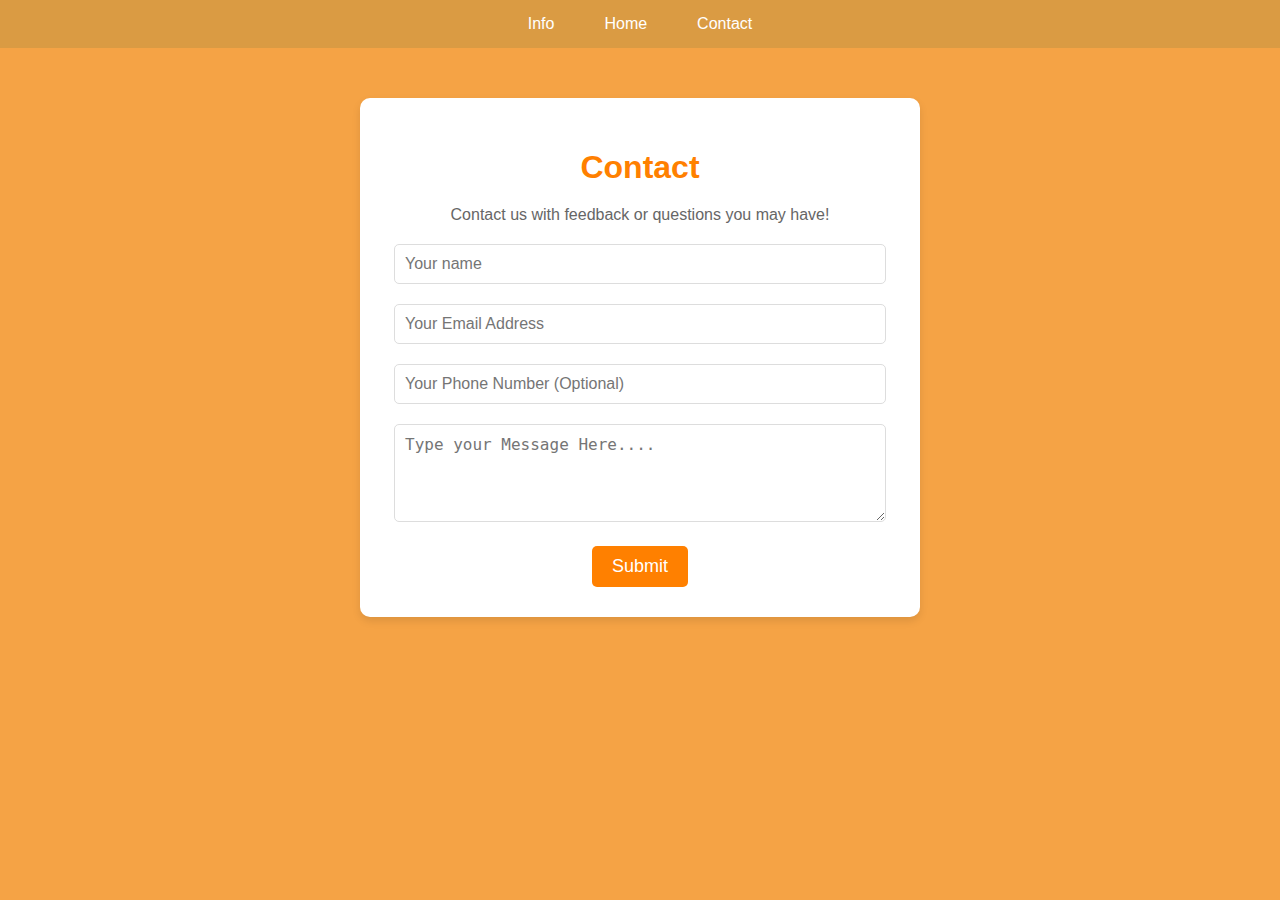
<file: contact.html>
<!DOCTYPE html>
<html lang="en">
<head>
    <meta charset="UTF-8">
    <meta name="viewport" content="width=device-width, initial-scale=1.0">
    <title>Contact Form</title>
    <style>
        body {
            font-family: Arial, sans-serif;
            background-color: #f5a345; /* Background color of the page */
            margin: 0;
            padding: 0;
        }

        .navbar {
            width: 100%;
            background-color: rgb(218, 155, 67);
        }

        .navbar ul {
            list-style-type: none;
            padding: 0;
            margin: 0;
            display: flex;
            justify-content: center;
        }

        .navbar li {
            margin: 0 10px;
        }

        .navbar a {
            display: block;
            color: white;
            text-align: center;
            padding: 15px;
            text-decoration: none;
        }

        .navbar a:hover {
            background-color: #ddd;
            color: #333;
        }

        /* Centered form container */
        .form-container {
            background-color: white;
            max-width: 500px;
            margin: 50px auto;
            padding: 30px;
            border-radius: 10px;
            box-shadow: 0 4px 8px rgba(0, 0, 0, 0.1);
            text-align: center;
        }

        .form-container h1 {
            margin-bottom: 20px;
            color: #ff8000;
        }

        .form-container p {
            margin-bottom: 20px;
            color: #666;
        }

        .form-container input, .form-container textarea {
            width: calc(100% - 30px);
            margin-bottom: 20px;
            padding: 10px;
            border: 1px solid #ddd;
            border-radius: 5px;
            font-size: 16px;
        }

        .form-container button {
            background-color: #ff8000; /* Orange color for the button */
            color: white;
            border: none;
            border-radius: 5px;
            padding: 10px 20px;
            font-size: 18px;
            cursor: pointer;
        }

        .form-container button:hover {
            background-color: #e56b00;
        }
    </style>
</head>
<body>

    <!-- Navigation Bar -->
    <div class="navbar">
        <ul>
            <li><a href="info.html">Info</a></li>
            <li><a href="home.html">Home</a></li>
            <li><a href="contact.html">Contact</a></li>
        </ul>
    </div>

    <!-- Contact Form -->
    <div class="form-container">
        <h1>Contact</h1>
        <p>Contact us with feedback or questions you may have!</p>
        <form action="https://formspree.io/f/mdknoynn" method="POST">
            <input type="text" name="name" placeholder="Your name" required>
            <input type="email" name="email" placeholder="Your Email Address" required>
            <input type="text" name="phone" placeholder="Your Phone Number (Optional)">
            <textarea name="message" rows="4" placeholder="Type your Message Here...." required></textarea>
            <button type="submit">Submit</button>
        </form>
    </div>

</body>
</html>
</file>
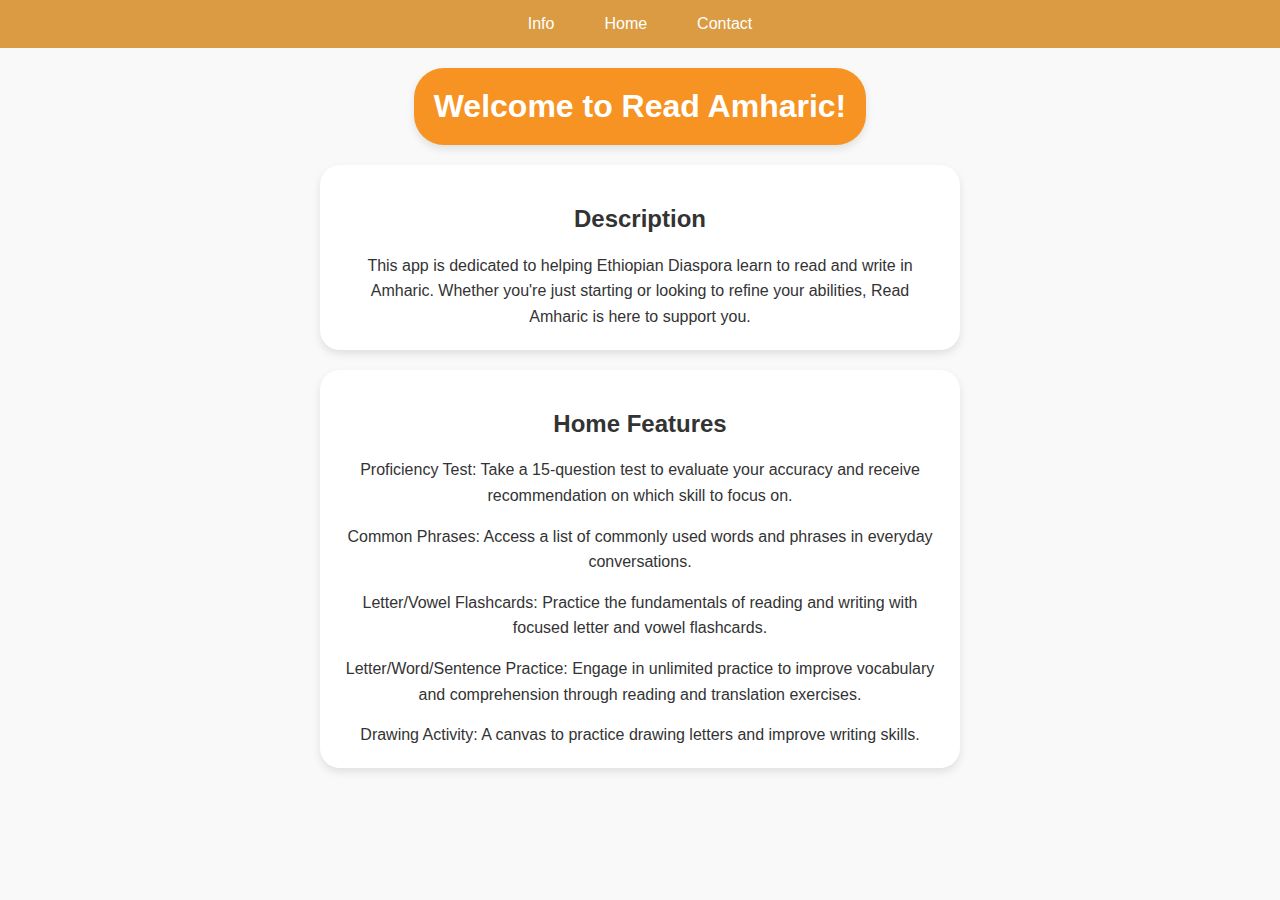
<file: info.html>
<!DOCTYPE html>
<html lang="am">
<head>
    <meta charset="UTF-8">
    <meta name="viewport" content="width=device-width, initial-scale=1.0">
    <style>
        body {
            font-family: 'Noto Sans Ethiopic', sans-serif;
            background-color: #f9f9f9;
            margin: 0;
            display: flex;
            flex-direction: column;
            align-items: center;
            color: #333;
        }

        .navbar {
            width: 100%;
            background-color: rgb(218, 155, 67);
        }

        .navbar ul {
            list-style-type: none;
            padding: 0;
            margin: 0;
            display: flex;
            justify-content: center;
        }

        .navbar a {
            display: block;
            color: white;
            text-align: center;
            padding: 15px;
            text-decoration: none;
        }

        .navbar a:hover {
            background-color: #ddd;
            color: #333;
        }

        .navbar li {
            margin: 0 10px;
        }

        .content {
            display: flex;
            flex-direction: column;
            align-items: center;
            justify-content: center;
            padding-top: 20px;
        }

        .container {
            background-color: #fff;
            padding: 20px;
            border-radius: 20px;
            box-shadow: 0 4px 8px rgba(0, 0, 0, 0.1);
            max-width: 600px;
            text-align: center;
            margin: 10px 0;
        }

        .header-container {
            background-color: #f69323;
            padding: 20px;
            border-radius: 30px;
            box-shadow: 0 4px 8px rgba(0, 0, 0, 0.1);
            max-width: 600px;
            text-align: center;
            margin-bottom: 10px;
        }

        h1 {
            color: #fff;
            font-size: 2em;
            margin: 0;
        }

        p {
            font-size: 1em;
            line-height: 1.6;
            margin: 15px 0 0;
        }
    </style>
</head>
<body>
    <nav class="navbar">
        <ul>
            <li><a href="info.html">Info</a></li>
            <li><a href="home.html">Home</a></li>
            <li><a href="contact.html">Contact</a></li>
        </ul>
    </nav>
    <div class="content">
        <div class="header-container">
            <h1>Welcome to Read Amharic!</h1>
        </div>
        <div class="container">
          <h2>Description</h2>
            <p>This app is dedicated to helping Ethiopian Diaspora learn to read and write in Amharic. 

          
Whether you're just starting or looking to refine your abilities, Read Amharic is here to support you.</p>
        </div>
        <div class="container" id="about-us-container">
        <h2>Home Features</h2>
        <p>Proficiency Test: Take a 15-question test to evaluate your accuracy and receive recommendation on which skill to focus on.</p>
        <p>Common Phrases: Access a list of commonly used words and phrases in everyday conversations.</p>
        <p>Letter/Vowel Flashcards: Practice the fundamentals of reading and writing with focused letter and vowel flashcards.</p>
        <p>Letter/Word/Sentence Practice: Engage in unlimited practice to improve vocabulary and comprehension through reading and translation exercises.</p>
        <p>Drawing Activity: A canvas to practice drawing letters and improve writing skills.</p>
    </div>
        </div>
    </div>
</body>
</html>
</file>
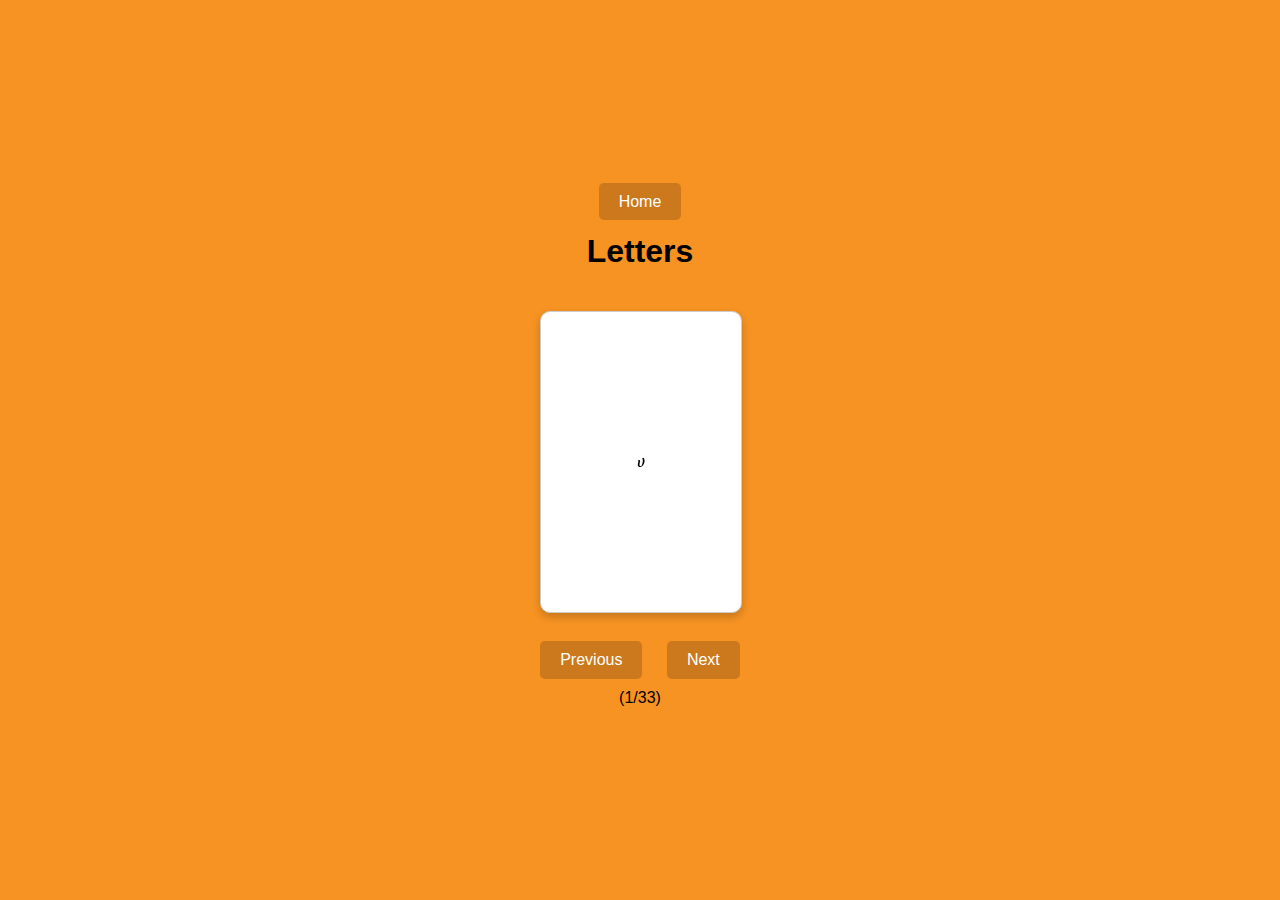
<file: letterflashcards.html>
<html lang="en">
<head>
    <meta charset="UTF-8">
    <meta name="viewport" content="width=device-width, initial-scale=1.0">
    <title>Letter Flashcards</title>
    <link rel="stylesheet" href="letterflashcards.css">
</head>
<body>
    <div class="button" id='#back'><a href="home.html">Home</a></div>
    <h1>Letters</h1>
    <div id="flashcard-screen">
        <div id="flashcard">
            <div class="side front"></div>
            <div class="side back"></div>
        </div>
        <button id="prev">Previous</button>
        <button id="next">Next</button>
    </div>
    <div id="counter">(1/34)</div>
    <script src="letterflashcards.js"></script>
</body>
</html>
</file>
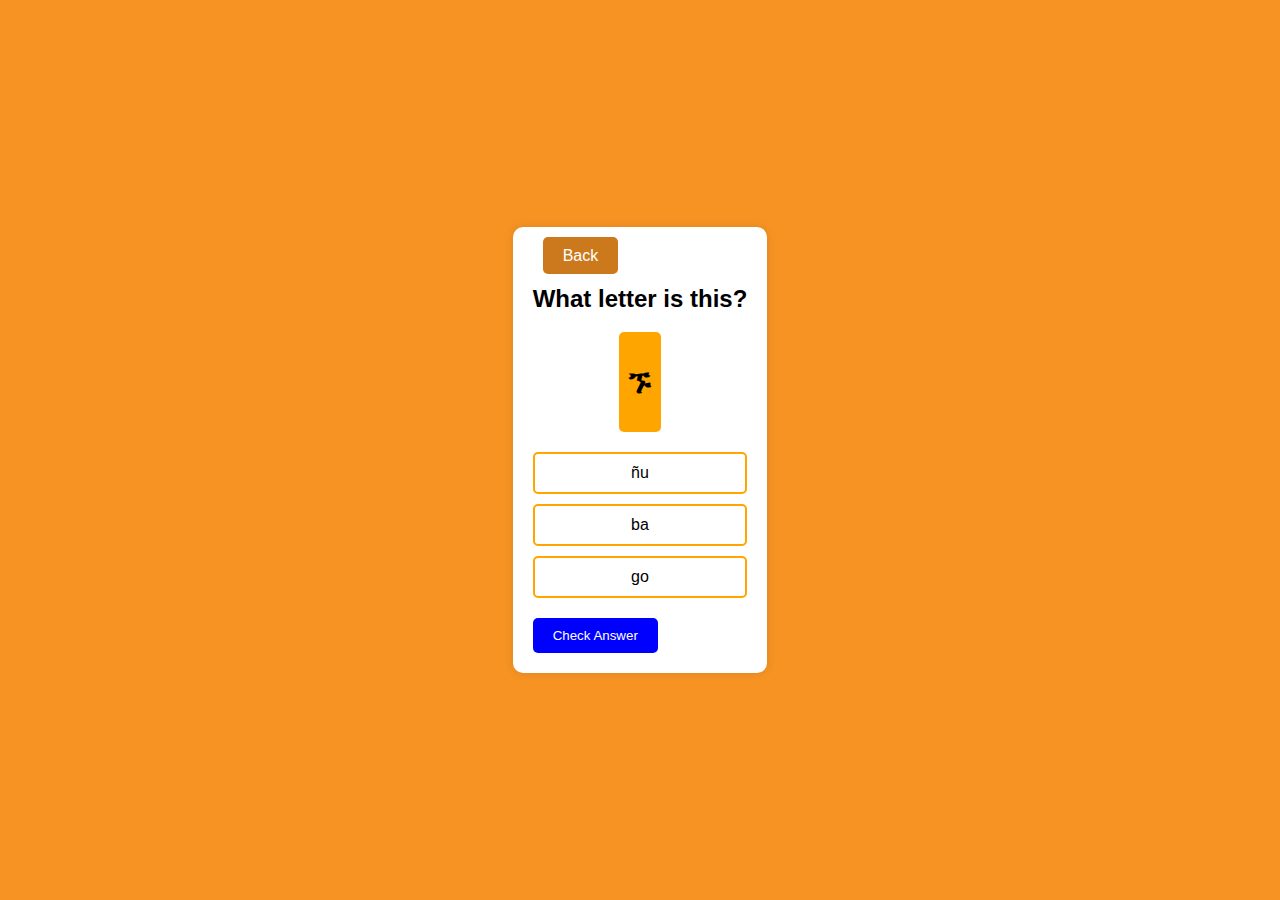
<file: letterquiz.html>
<!DOCTYPE html>
<html lang="en">
<head>
    <meta charset="UTF-8">
    <meta name="viewport" content="width=device-width, initial-scale=1.0">
    <title>Amharic Quiz Game</title>
    <link rel="stylesheet" href="letterquiz.css">
</head>
<body>
   <div class="container">
    <div class="button" id='#back'><a href="home.html">Back</a></div>
        <div class="quiz">
            <div class="question">
                <h2>What letter is this?</h2>
                <div class="word-box">
                    <h1 id="word">Hello</h1>
                </div>
            </div>
            <div class="options" id="options">
                <label class="option">
                    <input type="radio" name="answer" value="ሰላም">
                    <div class="answer-box">ሰላም</div>
                </label>
                <label class="option">
                    <input type="radio" name="answer" value="ሃፕፕይ">
                    <div class="answer-box">ሃፕፕይ</div>
                </label>
                <label class="option">
                    <input type="radio" name="answer" value="ጥሩ">
                    <div class="answer-box">ጥሩ</div>
                </label>
            </div>
            <div class="feedback">
                <p id="result"></p>
            </div>
            <button id="submitBtn">Check Answer</button>
            <button id="nextBtn" style="display: none;">Next</button>
        </div>
    </div>
    <script src="letterquiz.js"></script>
</body>
</html>
</file>
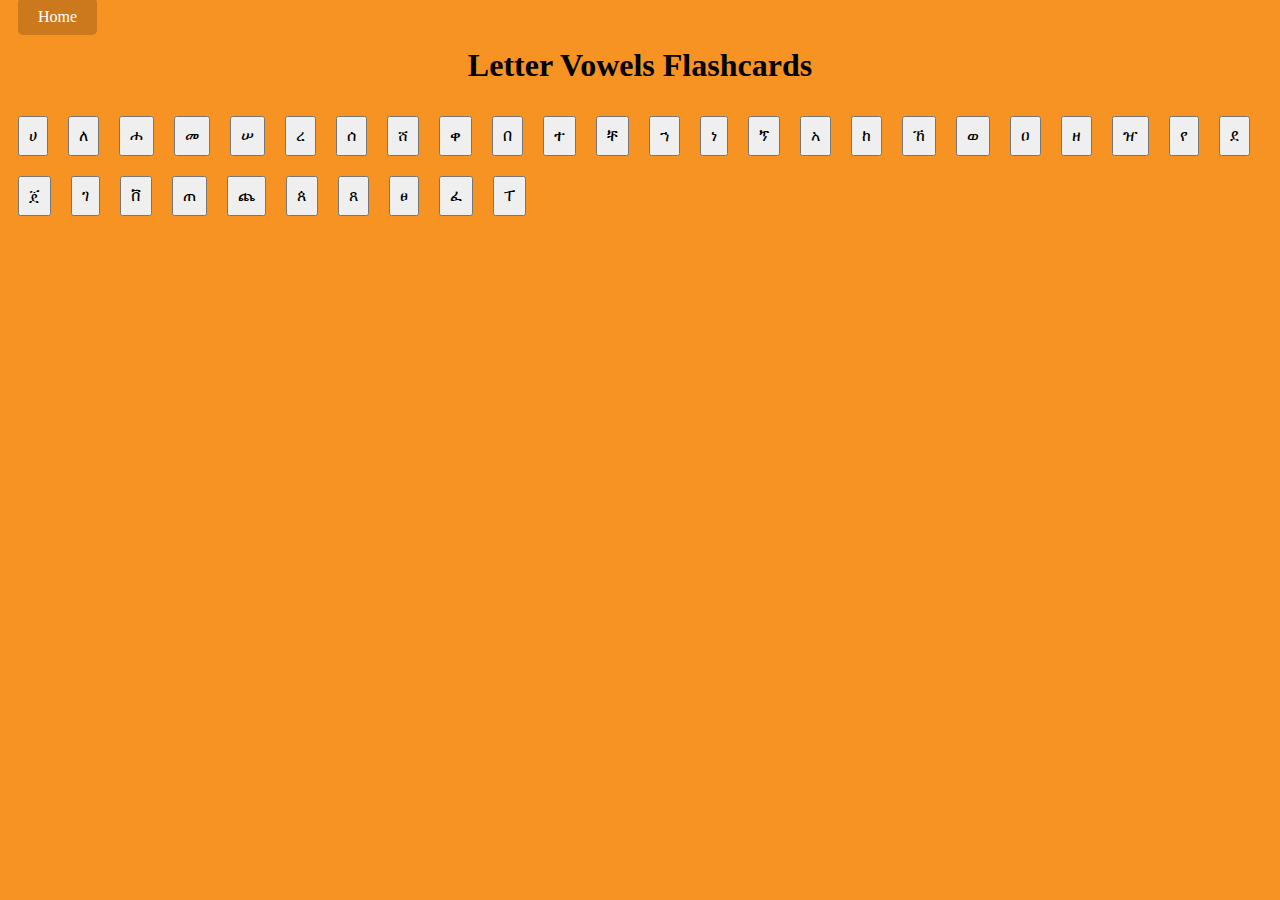
<file: lettervowelsflashcards.html>
<html lang="en">
<head>
    <meta charset="UTF-8">
    <meta name="viewport" content="width=device-width, initial-scale=1.0">
    <title>Letter Vowels</title>
    <link rel="stylesheet" href="lettervowelsflashcards.css">
</head>
<body>
    <div class="button" id='#back1'><a href="home.html">Home</a></div>
    <header>
        <h1>Letter Vowels Flashcards</h1>
    </header>
    <main id="main-screen">
        <div id="button-container"></div>
    </main>
    <main id="flashcard-screen" class="hidden">
        <button id="back">Back</button>
        <div id="flashcard">
            <div class="side front"></div>
            <div class="side back"></div>
            <span id="card-count"></span> <!-- Display current index / total count -->
        </div>
        <button id="prev">Previous</button>
        <button id="next">Next</button>
    </main>
    <script src="lettervowelsflashcards.js"></script>
</body>
</html>
</file>
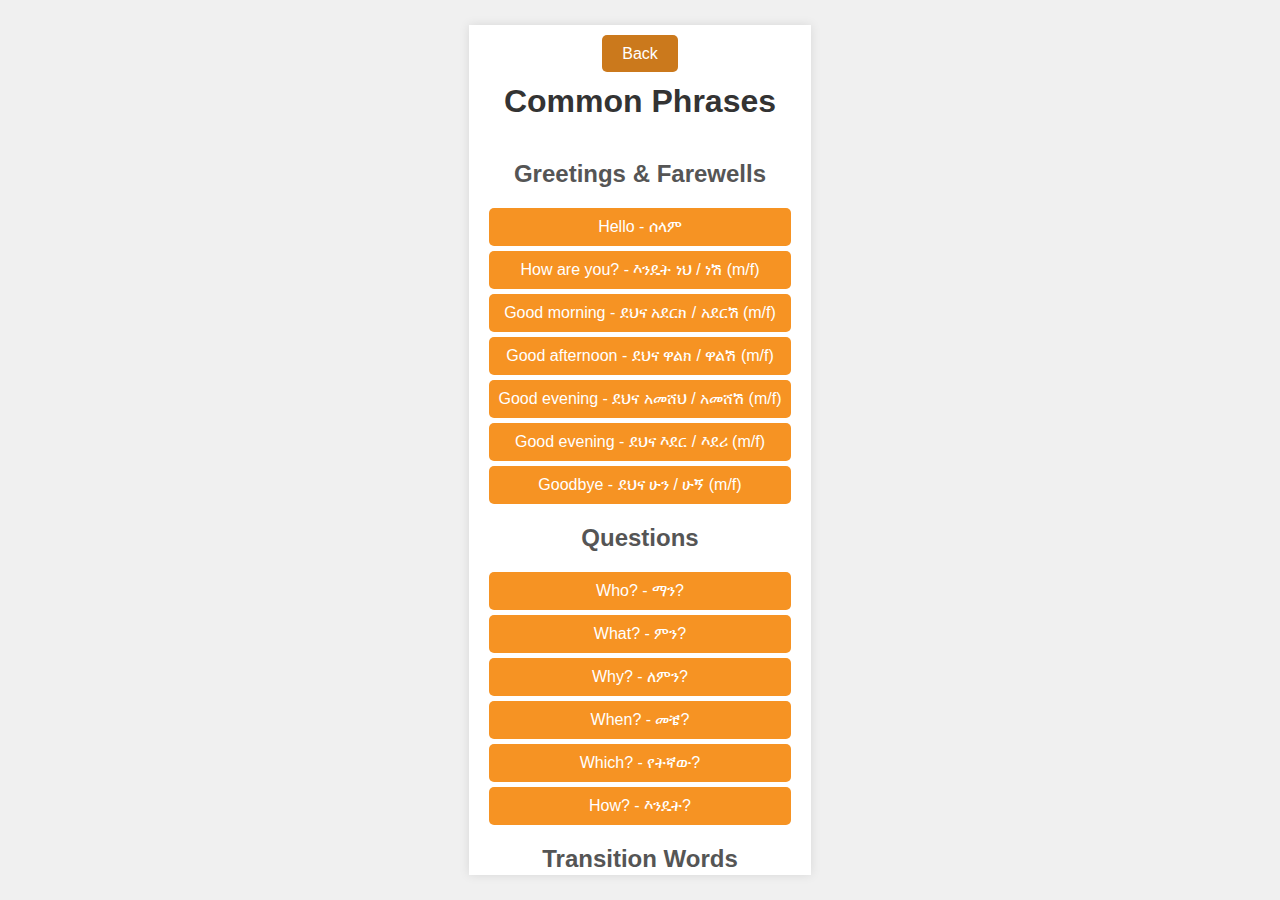
<file: phrases.html>
<html lang="en">
<head>
    <meta charset="UTF-8">
    <meta name="viewport" content="width=device-width, initial-scale=1.0">
    <title>Amharic Phrases</title>
    <link rel="stylesheet" href="phrases.css">
</head>
<body>
<div class="container">
    <div class="button" id="#back"><a href="home.html">Back</a></div>
    <h1>Common Phrases</h1>
    <div class="section">
        <h2>Greetings & Farewells</h2>
        <ul>
            <li>Hello - ሰላም</li>
            <li>How are you? - እንዴት ነህ / ነሽ (m/f)</li>
            <li>Good morning - ደህና አደርክ / አደርሽ (m/f)</li>
            <li>Good afternoon - ደህና ዋልክ / ዋልሽ (m/f)</li>
            <li>Good evening - ደህና አመሸህ / አመሸሽ (m/f)</li>
            <li>Good evening -  ደህና እደር / እደሪ (m/f)</li>
            <li>Goodbye - ደህና ሁን / ሁኝ (m/f)</li>
        </ul>
        <div class="section">
            <h2>Questions</h2>
            <ul>
                <li>Who? - ማን?</li>
                <li>What? - ምን?</li>
                <li>Why? - ለምን?</li>
                <li>When? - መቼ?</li>
                <li>Which? - የትኛው?</li>
                <li>How? - እንዴት?</li>
            </ul>
        </div>

        <div class="section">
            <h2>Transition Words</h2>
            <ul>
                <li>And - እና</li>
                <li>Then - ከዚያም</li>
                <li>Next - ቀጣይ</li>
                <li>But - ግን</li>
                <li>Therefore - ስለዚህ</li>
                <li>Again - እንደገና</li>

            </ul>
        </div>


        <h2>
            Verbs</h2>
        <ul>
     <li>to go - መሄድ</li>
<li>to learn - መማር</li>
<li>to drink - መጠጣት</li>
<li>to write - መፃፍ</li>
<li>to follow - መከተል</li>
<li>to remember - ማስታወስ</li>
<li>to take - መውሰድ</li>
<li>to understand - መረዳት</li>
<li>to ask - መጠየቅ</li>
<li>to love - ማፍቀር</li>
<li>to hold - መያዝ</li>
<li>to add - መጨመር</li>
<li>to cut - መቁረጥ</li>
<li>to see - ማየት</li>
<li>to come - መምጣት</li>

        </ul>
    </div>
</div>
<script type="text/javascript" src="phrases.js"></script>
</body>
</html>
</file>
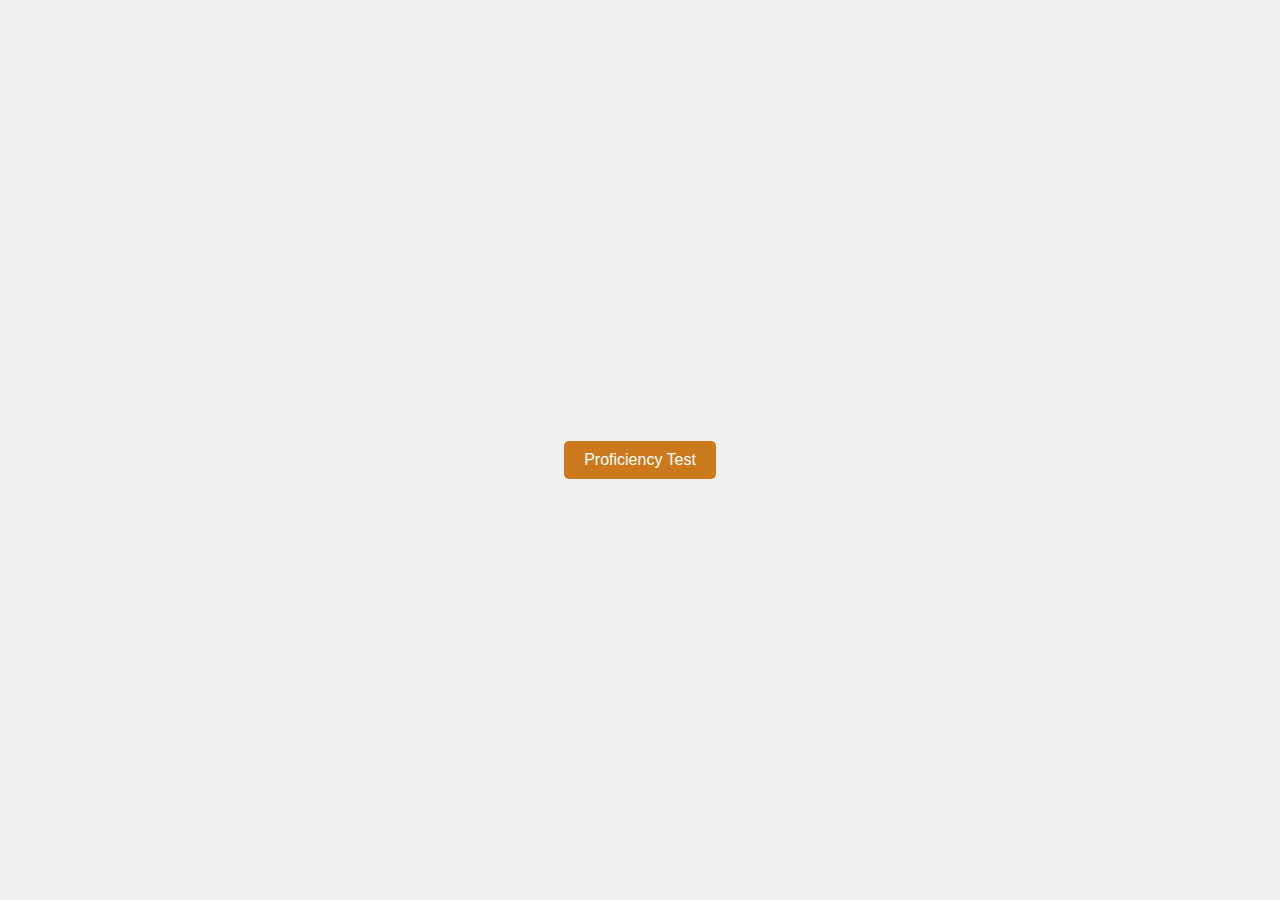
<file: proficiency.html>
<html lang="en">
<head>
  <meta charset="UTF-8">
  <meta name="viewport" content="width=device-width, initial-scale=1.0">
  <link rel="stylesheet" href="proficiency.css">
  <title>Proficiency Test</title>
</head>
<body>
  <button id="start-test">Proficiency Test</button>
  <div id="phone-frame">
    <div id="quiz-container">
      <div id="question-box">
        <div id="container">
          <div id="title">
            <h1>Proficiency Test</h1>
          </div>
          <br/>
          <div id="quiz"></div>
          <div class='button' id='next'><a href='#'>Next</a></div>
          <div class='button' id='prev'><a href='#'>Prev</a></div>
          <div class='button' id='start'><a href='#'>Test Again</a></div>
          <div class='button1' id='#back'><a href='home.html'>Home</a></div>
        </div>
      </div>
  </div>
  <script type='text/javascript' src='https://ajax.googleapis.com/ajax/libs/jquery/1.9.1/jquery.min.js'></script>
  <script type="text/javascript" src="proficiency.js"></script>
</body>
</html>
</file>
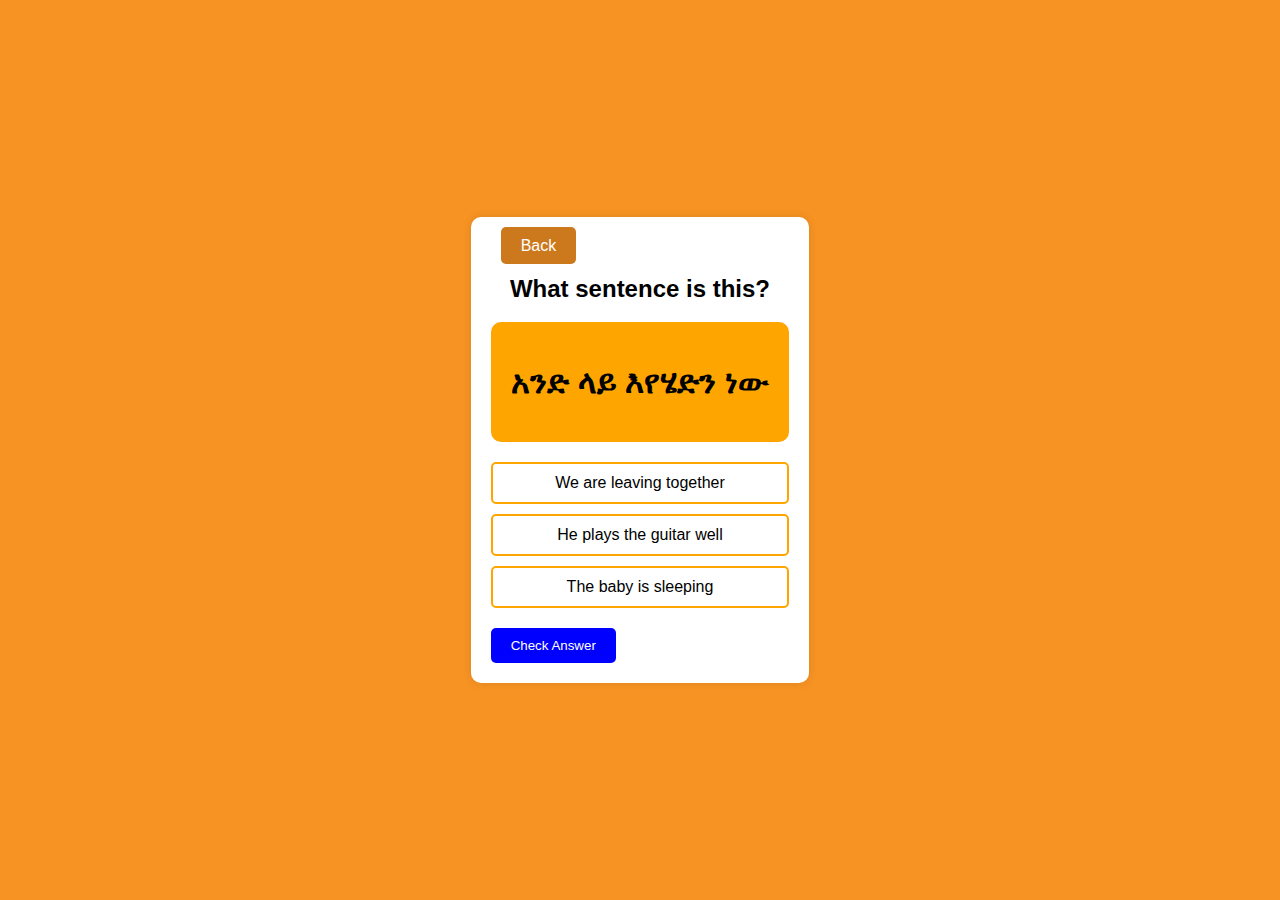
<file: sentencequiz.html>
<!DOCTYPE html>
<html lang="en">
<head>
    <meta charset="UTF-8">
    <meta name="viewport" content="width=device-width, initial-scale=1.0">
    <title>Amharic Quiz Game</title>
    <link rel="stylesheet" href="sentencequiz.css">
</head>
<body>
    <div class="container">
        <div class="button" id='#back'><a href="home.html">Back</a></div>
        <div class="quiz">
            <div class="question">
                <h2>What sentence is this?</h2>
                <div class="word-box">
                    <h1 id="word">Hello</h1>
                </div>
            </div>
            <div class="options" id="options">
                <label class="option">
                    <input type="radio" name="answer" value="ሰላም">
                    <div class="answer-box">ሰላም</div>
                </label>
                <label class="option">
                    <input type="radio" name="answer" value="ሃፕፕይ">
                    <div class="answer-box">ሃፕፕይ</div>
                </label>
                <label class="option">
                    <input type="radio" name="answer" value="ጥሩ">
                    <div class="answer-box">ጥሩ</div>
                </label>
            </div>
            <div class="feedback">
                <p id="result"></p>
            </div>
            <button id="submitBtn">Check Answer</button>
            <button id="nextBtn" style="display: none;">Next</button>
        </div>
    </div>
    <script src="sentencequiz.js"></script>
</body>
</html>
</file>
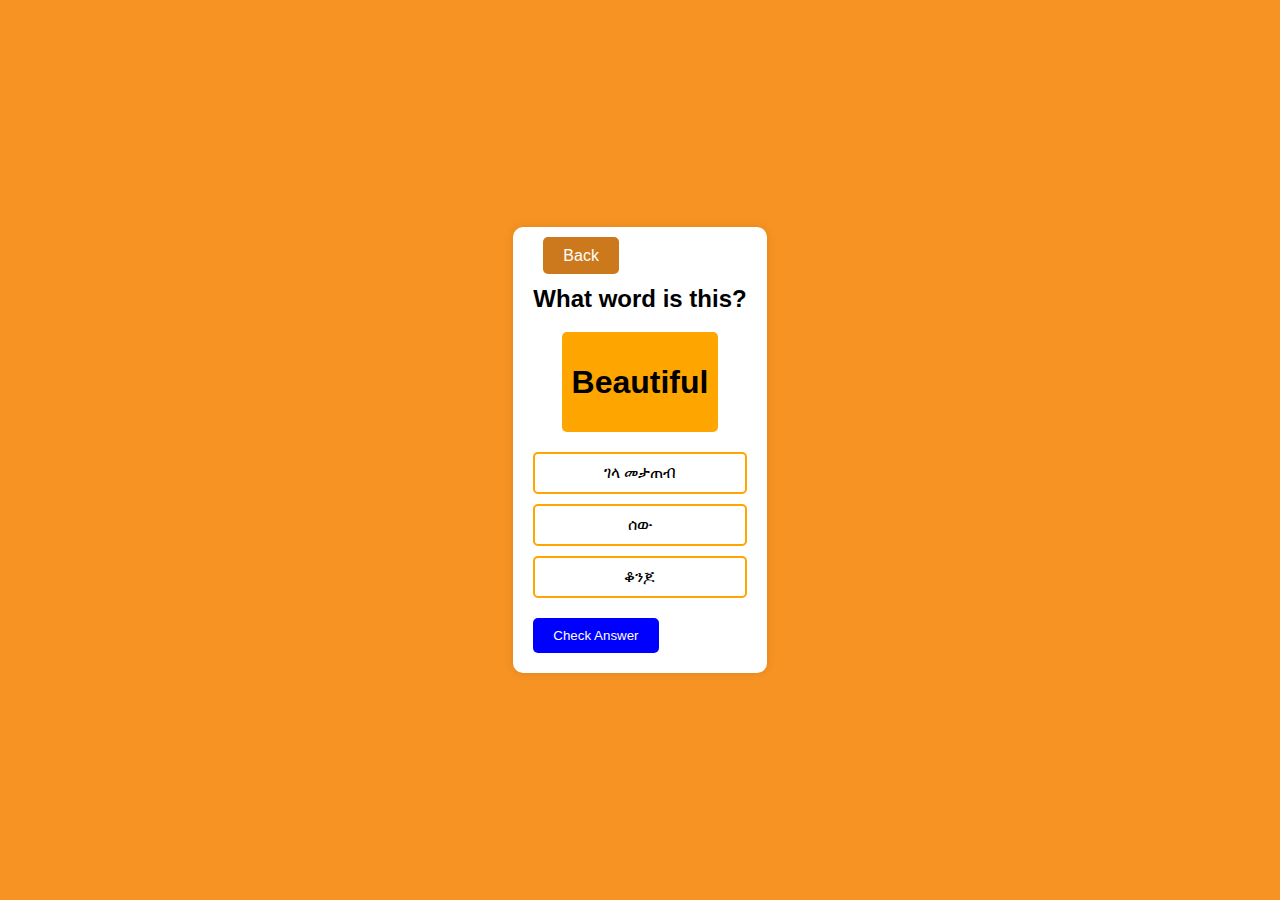
<file: wordquiz.html>
<!DOCTYPE html>
<html lang="en">
<head>
    <meta charset="UTF-8">
    <meta name="viewport" content="width=device-width, initial-scale=1.0">
    <title>Amharic Quiz Game</title>
    <link rel="stylesheet" href="wordquiz.css">
</head>
<body>
    <div class="container">
        <div class="button" id='#back'><a href="home.html">Back</a></div>
        <div class="quiz">
            <div class="question">
                <h2>What word is this?</h2>
                <div class="word-box">
                    <h1 id="word">Hello</h1>
                </div>
            </div>
            <div class="options" id="options">
                <label class="option">
                    <input type="radio" name="answer" value="ሰላም">
                    <div class="answer-box">ሰላም</div>
                </label>
                <label class="option">
                    <input type="radio" name="answer" value="ሃፕፕይ">
                    <div class="answer-box">ሃፕፕይ</div>
                </label>
                <label class="option">
                    <input type="radio" name="answer" value="ጥሩ">
                    <div class="answer-box">ጥሩ</div>
                </label>
            </div>
            <div class="feedback">
                <p id="result"></p>
            </div>
            <button id="submitBtn">Check Answer</button>
            <button id="nextBtn" style="display: none;">Next</button>
        </div>
    </div>
    <script src="wordquiz.js"></script>
</body>
</html>
</file>
<file: letterflashcards.css>
body {
    font-family: Arial, sans-serif;
    background: #F69323; /* Set background to orange */
    display: flex;
    flex-direction: column;
    justify-content: center;
    align-items: center;
    height: 100vh;
    margin: 0;
    text-align: center;
}
.hidden {
    display: none;
}
#flashcard {
    width: 200px;
    height: 300px;
    perspective: 1000px;
    margin: 20px auto;
    cursor: pointer;
    position: relative;
}

.side {
    width: 100%;
    height: 100%;
    position: absolute;
    backface-visibility: hidden;
    display: flex;
    justify-content: center;
    align-items: center;
    border: 1px solid #ccc;
    box-shadow: 0 4px 8px rgba(0,0,0,0.2);
    border-radius: 10px;
    transition: transform 0.6s;
}

.front {
    background: white;
}

.back {
    background: lightgray;
    transform: rotateY(180deg);
}

#flashcard.flipped .front {
    transform: rotateY(180deg);
}

#flashcard.flipped .back {
    transform: rotateY(360deg);
}

button {
    margin: 10px;
    padding: 10px;
    font-size: 16px;
    cursor: pointer;
}
#prev{
    background-color: #CB791C;
    color: white;
    padding: 10px 20px;
    margin: 10px;
    border: none;
    border-radius: 5px;
    cursor: pointer;
    text-decoration: none;
    font-size: 1em;
  }
  #next{
    background-color: #CB791C;
    color: white;
    padding: 10px 20px;
    margin: 10px;
    border: none;
    border-radius: 5px;
    cursor: pointer;
    text-decoration: none;
    font-size: 1em;
  }
.button a{
    background-color: #CB791C;
    color: white;
    padding: 10px 20px;
    margin: 10px;
    border: none;
    border-radius: 5px;
    cursor: pointer;
    text-decoration: none;
    font-size: 1em;
  }
#back {
    position: absolute; /* Position the button absolutely */
    bottom: 10px; /* 10px from the bottom */
    left: 10px; /* 10px from the left */
    color: white; /* Ensures text is visible */
    text-decoration: none; /* Remove underline from links */
    display: block; /* Ensures button styling */
    height: 100%; /* Ensures button styling */
    line-height: 50px; /* Centers text vertically */
  }
</file>
<file: letterquiz.css>
body {
    background-color: #f69323;
    font-family: Arial, sans-serif;
    display: flex;
    justify-content: center;
    align-items: center;
    height: 100vh;
    margin: 0;
}

.container {
    background-color: white;
    padding: 20px;
    border-radius: 10px;
    box-shadow: 0 0 10px rgba(0, 0, 0, 0.1);
}

.quiz {
    text-align: center;
}

.question {
    margin-bottom: 20px;
}

.word-box {
    background-color: orange;
    padding: 10px;
    display: inline-block;
    border-radius: 5px;
}

.options {
    margin-bottom: 20px;
}

.option {
    display: block;
    margin-bottom: 10px;
}

.option input[type="radio"] {
    display: none;
}

.answer-box {
    padding: 10px;
    border: 2px solid orange;
    border-radius: 5px;
    cursor: pointer;
    transition: background-color 0.3s ease, border-color 0.3s ease;
}

.option input[type="radio"]:checked + .answer-box {
    background-color: lightblue;
    border-color: blue;
}

.answer-box:hover {
    background-color: #f0f0f0;
}

.feedback {
    margin-bottom: 20px;
}

#result {
    font-weight: bold;
}

#submitBtn, #nextBtn {
    padding: 10px 20px;
    background-color: blue;
    color: white;
    border: none;
    border-radius: 5px;
    cursor: pointer;
    transition: background-color 0.3s ease;
}

#submitBtn:hover, #nextBtn:hover {
    background-color: darkblue;
}
.button a {
    background-color: #CB791C;
    color: white;
    padding: 10px 20px;
    margin: 10px;
    border: none;
    border-radius: 5px;
    cursor: pointer;
    text-decoration: none;
    font-size: 1em;
  }
#back {
    position: absolute; /* Position the button absolutely */
    bottom: 10px; /* 10px from the bottom */
    left: 10px; /* 10px from the left */
    color: white; /* Ensures text is visible */
    text-decoration: none; /* Remove underline from links */
    display: block; /* Ensures button styling */
    height: 100%; /* Ensures button styling */
    line-height: 50px; /* Centers text vertically */
  }
</file>
<file: lettervowelsflashcards.css>
body {
    font-family: Times New Roman, sans-serif;
    background-color: #F69323;
    
}
header,
footer {
  text-align: center;
}
.hidden {
    display: none;
}

#flashcard {
    width: 200px;
    height: 300px;
    perspective: 1000px;
    margin: 20px auto;
    cursor: pointer;
}

.side {
    width: 100%;
    height: 100%;
    position: absolute;
    backface-visibility: hidden;
    display: flex;
    justify-content: center;
    align-items: center;
    border: 1px solid #ccc;
    box-shadow: 0 4px 8px rgba(0,0,0,0.2);
    border-radius: 10px;
    transition: transform 0.6s;
}

.front {
    background: white;
}

.back {
    background: lightgray;
    transform: rotateY(180deg);
}

#flashcard.flipped .front {
    transform: rotateY(180deg);
}

#flashcard.flipped .back {
    transform: rotateY(360deg);
}

button {
    margin: 10px;
    padding: 9px;
    font-size: 16px;
}
#prev{
    background-color: #CB791C;
    color: white;
    padding: 10px 20px;
    margin: 10px;
    border: none;
    border-radius: 5px;
    cursor: pointer;
    text-decoration: none;
    font-size: 1em;
  }
  #next{
    background-color: #CB791C;
    color: white;
    padding: 10px 20px;
    margin: 10px;
    border: none;
    border-radius: 5px;
    cursor: pointer;
    text-decoration: none;
    font-size: 1em;
  }
  #back{
    background-color: #CB791C;
    color: white;
    padding: 10px 20px;
    margin: 10px;
    border: none;
    border-radius: 5px;
    cursor: pointer;
    text-decoration: none;
    font-size: 1em;
  }
  .button a{
    background-color: #CB791C;
    color: white;
    padding: 10px 20px;
    margin: 10px;
    border: none;
    border-radius: 5px;
    cursor: pointer;
    text-decoration: none;
    font-size: 1em;
  }
#back1 {
    position: absolute; /* Position the button absolutely */
    bottom: 10px; /* 10px from the bottom */
    left: 10px; /* 10px from the left */
    color: white; /* Ensures text is visible */
    text-decoration: none; /* Remove underline from links */
    display: block; /* Ensures button styling */
    height: 100%; /* Ensures button styling */
    line-height: 50px; /* Centers text vertically */
  }
</file>
<file: phrases.css>
body {
    font-family: Arial, sans-serif;
    display: flex;
    justify-content: center;
    align-items: center;
    background-color: #f0f0f0;
    margin: 0;
    height: 100vh;
    overflow: hidden; /* Prevents body scroll */
    float: center;
}

.container {
    text-align: center;
    max-width: 600px;
    padding: 20px;
    box-shadow: 0 0 10px rgba(0, 0, 0, 0.1);
    background-color: #fff;
    height: 90vh; /* Adjust height to allow some margin */
    overflow-y: auto; /* Enables vertical scrolling */
}

.section {
    margin: 20px 0;
}

h1 {
    color: #333;
    margin: 0; /* Removes default margin */
    padding: 20px 0; /* Adds padding to match the container's padding */
}

h2 {
    color: #555;
}

ul {
    list-style-type: none;
    padding: 0;
}

li {
    background-color: #f69323;
    color: #fff;
    padding: 10px;
    margin: 5px 0;
    border-radius: 5px;
}
.button a {
    background-color: #CB791C;
    color: white;
    padding: 10px 20px;
    margin: 10px;
    border: none;
    border-radius: 5px;
    cursor: pointer;
    text-decoration: none;
    font-size: 1em;
  }
#back {
    position: absolute; /* Position the button absolutely */
    bottom: 10px; /* 10px from the bottom */
    left: 10px; /* 10px from the left */
    color: white; /* Ensures text is visible */
    text-decoration: none; /* Remove underline from links */
    display: block; /* Ensures button styling */
    height: 100%; /* Ensures button styling */
    line-height: 50px; /* Centers text vertically */
  }
</file>
<file: proficiency.css>
body {
    display: flex;
    justify-content: center;
    align-items: center;
    height: 100vh;
    background-color: #f0f0f0;
    margin: 0;
    font-family: 'Open Sans', sans-serif;
  }
  
  #phone-frame {
    width: 300px; /* Width similar to a phone */
    height: 600px; /* Height similar to a phone */
    background-color: #ffffff;
    border-radius: 30px; /* Rounded corners */
    box-shadow: 0 0 10px rgba(0, 0, 0, 0.2);
    overflow: hidden;
    display: flex;
    justify-content: center;
    align-items: center;
    display: none; /* Hide initially */
  }
  
  #quiz-container {
    width: 90%;
    height: 90%;
    background-color: #f69323;
    padding: 20px;
    border-radius: 20px;
    box-shadow: 0 0 10px rgba(0, 0, 0, 0.1);
    text-align: center;
    display: flex;
    flex-direction: column;
    align-items: center;
    overflow-y: auto;
    position: relative; /* Added to use relative positioning for the back button */
  }
  
  #title {
    margin-bottom: 20px;
  }
  
  .button {
    background-color: #CB791C;
    color: white;
    padding: 10px 20px;
    margin: 10px;
    border: none;
    border-radius: 5px;
    cursor: pointer;
    text-decoration: none;
    font-size: 1em;
  }
  
  .button:hover {
    background-color: #b06a18;
  }
  
  .button a {
    color: white;
    text-decoration: none;
  }
  
  #quiz {
    width: 100%;
    margin-bottom: 20px;
  }
  
  ul {
    list-style-type: none;
    padding: 0;
  }
  
  li {
    margin: 5px 0;
  }
  
  #start-test {
    background-color: #CB791C;
    color: white;
    padding: 10px 20px;
    margin-top: 20px;
    border: none;
    border-radius: 5px;
    cursor: pointer;
    font-size: 1em;
    display: block;
  }
  
  #start-test:hover {
    background-color: #b06a18;
  }
  
  #start {
    display: none; /* Hide the Test Again button initially */
  }
  
  #back {
    position: absolute; /* Position the button absolutely */
    bottom: 10px; /* 10px from the bottom */
    left: 10px; /* 10px from the left */
    color: white; /* Ensures text is visible */
    text-decoration: none; /* Remove underline from links */
    display: block; /* Ensures button styling */
    height: 100%; /* Ensures button styling */
    line-height: 50px; /* Centers text vertically */
  }
  
  .button.active {
    background-color: #b06a18;
  }
  .button1 a {
    background-color: #CB791C;
    color: white;
    padding: 8px 13px;
    margin: 8px;
    border: none;
    border-radius: 5px;
    cursor: pointer;
    text-decoration: none;
    font-size: 1em;
  }
#back {
    position: absolute; /* Position the button absolutely */
    bottom: 10px; /* 10px from the bottom */
    left: 10px; /* 10px from the left */
    color: white; /* Ensures text is visible */
    text-decoration: none; /* Remove underline from links */
    display: block; /* Ensures button styling */
    height: 100%; /* Ensures button styling */
    line-height: 50px; /* Centers text vertically */
  }
</file>
<file: sentencequiz.css>
body {
    background-color: #f69323;
    font-family: Arial, sans-serif;
    display: flex;
    justify-content: center;
    align-items: center;
    height: 100vh;
    margin: 0;
}

.container {
    background-color: white;
    padding: 20px;
    border-radius: 10px;
    box-shadow: 0 0 10px rgba(0, 0, 0, 0.1);
}

.quiz {
    text-align: center;
}

.question {
    margin-bottom: 20px;
}

.word-box {
    background-color: orange;
    padding: 20px;
    display: inline-block;
    border-radius: 10px;
}

.options {
    margin-bottom: 20px;
}

.option {
    display: block;
    margin-bottom: 10px;
}

.option input[type="radio"] {
    display: none;
}

.answer-box {
    padding: 10px;
    border: 2px solid orange;
    border-radius: 5px;
    cursor: pointer;
    transition: background-color 0.3s ease, border-color 0.3s ease;
}

.option input[type="radio"]:checked + .answer-box {
    background-color: lightblue;
    border-color: blue;
}

.answer-box:hover {
    background-color: #f0f0f0;
}

.feedback {
    margin-bottom: 20px;
}

#result {
    font-weight: bold;
}

#submitBtn, #nextBtn {
    padding: 10px 20px;
    background-color: blue;
    color: white;
    border: none;
    border-radius: 5px;
    cursor: pointer;
    transition: background-color 0.3s ease;
}

#submitBtn:hover, #nextBtn:hover {
    background-color: darkblue;
}
.button a {
    background-color: #CB791C;
    color: white;
    padding: 10px 20px;
    margin: 10px;
    border: none;
    border-radius: 5px;
    cursor: pointer;
    text-decoration: none;
    font-size: 1em;
  }
#back {
    position: absolute; /* Position the button absolutely */
    bottom: 10px; /* 10px from the bottom */
    left: 10px; /* 10px from the left */
    color: white; /* Ensures text is visible */
    text-decoration: none; /* Remove underline from links */
    display: block; /* Ensures button styling */
    height: 100%; /* Ensures button styling */
    line-height: 50px; /* Centers text vertically */
  }
</file>
<file: wordquiz.css>
body {
    background-color: #f69323;
    font-family: Arial, sans-serif;
    display: flex;
    justify-content: center;
    align-items: center;
    height: 100vh;
    margin: 0;
}

.container {
    background-color: white;
    padding: 20px;
    border-radius: 10px;
    box-shadow: 0 0 10px rgba(0, 0, 0, 0.1);
}

.quiz {
    text-align: center;
}

.question {
    margin-bottom: 20px;
}

.word-box {
    background-color: orange;
    padding: 10px;
    display: inline-block;
    border-radius: 5px;
}

.options {
    margin-bottom: 20px;
}

.option {
    display: block;
    margin-bottom: 10px;
}

.option input[type="radio"] {
    display: none;
}

.answer-box {
    padding: 10px;
    border: 2px solid orange;
    border-radius: 5px;
    cursor: pointer;
    transition: background-color 0.3s ease, border-color 0.3s ease;
}

.option input[type="radio"]:checked + .answer-box {
    background-color: lightblue;
    border-color: blue;
}

.answer-box:hover {
    background-color: #f0f0f0;
}

.feedback {
    margin-bottom: 20px;
}

#result {
    font-weight: bold;
}

#submitBtn, #nextBtn {
    padding: 10px 20px;
    background-color: blue;
    color: white;
    border: none;
    border-radius: 5px;
    cursor: pointer;
    transition: background-color 0.3s ease;
}

#submitBtn:hover, #nextBtn:hover {
    background-color: darkblue;
}
.button a {
    background-color: #CB791C;
    color: white;
    padding: 10px 20px;
    margin: 10px;
    border: none;
    border-radius: 5px;
    cursor: pointer;
    text-decoration: none;
    font-size: 1em;
  }
#back {
    position: absolute; /* Position the button absolutely */
    bottom: 10px; /* 10px from the bottom */
    left: 10px; /* 10px from the left */
    color: white; /* Ensures text is visible */
    text-decoration: none; /* Remove underline from links */
    display: block; /* Ensures button styling */
    height: 100%; /* Ensures button styling */
    line-height: 50px; /* Centers text vertically */
  }
</file>
